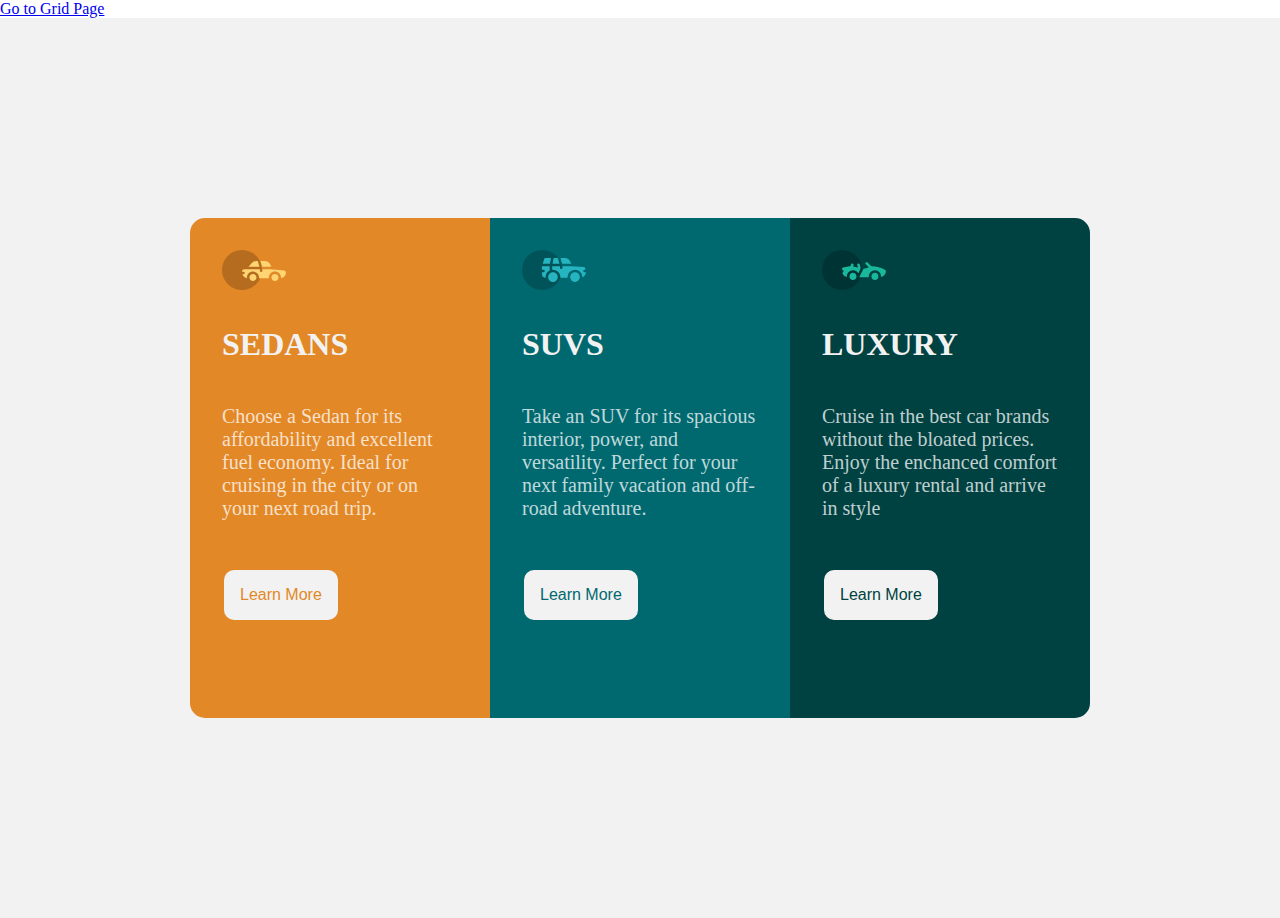
<file: index.html>
<!DOCTYPE html>
<html>

<head>
    <meta http-equiv="content-type" content="text/html; charset=utf-8" />
    <title>CSS Flexbox</title>
    <link rel="stylesheet" href="style.css" type="text/css" media="all" />
    <link rel="shortcut icon" href="favicon.png" type="image/x-icon" />
    <link rel="preconnect" href="https://fonts.googleapis.com">

    <link rel="preconnect" href="https://fonts.gstatic.com" crossorigin>

    <link href="https://fonts.googleapis.com/css2?family=Big+Shoulders+Display:wght@700&family=Lexend+Deca&display=swap" rel="stylesheet">
</head>

<body>
    <header>
        <nav>
            <ul>
                <li><a href="grid.html">Go to Grid Page</a></li>
            </ul>
        </nav>
    </header>
    <main>
        <div class="sedan">
            <img src="icon-sedans.svg" alt="sedan" />
            <h1>SEDANS</h1> <br />
            <p>
                Choose a Sedan for its affordability and excellent fuel economy. Ideal for cruising in the city or on your next road trip.
            </p>
            <div class="btn1">
                <button class="se" type="submit">Learn More</button>
            </div>
        </div>
        <div class="Suv">
            <img src="icon-suvs.svg" alt="" />
            <h1>SUVS</h1> <br />
            <p>
                Take an SUV for its spacious interior, power, and versatility. Perfect for your next family vacation and off-road adventure.
            </p>
            <div class="btn2">
                <button class="suv" type="submit">Learn More</button>
            </div>
        </div>
        <div class="luxury">
            <img src="icon-luxury.svg" alt="" />
            <h1>LUXURY</h1> <br />
            <p>
                Cruise in the best car brands without the bloated prices. Enjoy the enchanced comfort of a luxury rental and arrive in style
            </p>
            <div class="btn3">
                <button class="lux" type="submit">Learn More</button>
            </div>
        </div>
    </main>
</body>

</html>
</file>
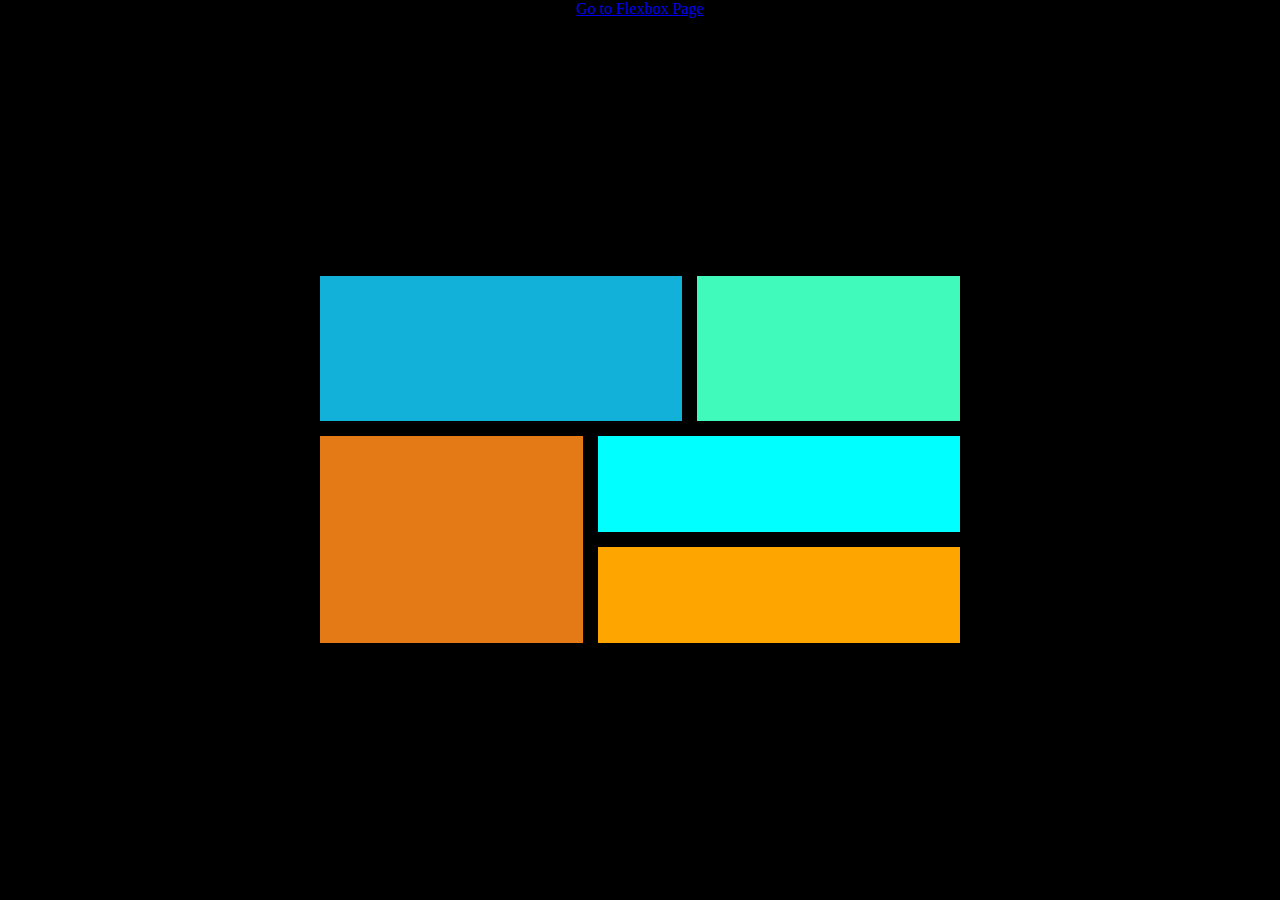
<file: grid.html>
<!DOCTYPE html>
<html>

<head>
    <meta http-equiv="content-type" content="text/html; charset=utf-8" />
    <title>CSS Grid</title>
    <link rel="shortcut icon" href="favicon.png" type="image/x-icon" />
    <link rel="stylesheet" href="grid.css" type="text/css" media="all" />
</head>

<body>
    <header>
        <nav>
            <ul>
                <li><a href="Index.html">Go to Flexbox Page</a></li>
            </ul>
        </nav>
    </header>
    <main>
        <div class="one">

        </div>
        <div class="two">

        </div>
        <div class="three">

        </div>
        <div class="four">

        </div>
        <div class="five">

        </div>
    </main>
</body>

</html>
</file>
<file: style.css>
* {
    margin: 0;
    padding: 0;
    box-sizing: border-box;
}

main {
    display: flex;
    width: 100%;
    margin: auto;
    height: 100vh;
    justify-content: center;
    align-items: center;
    background: hsl(0, 0%, 95%);
    font-family: 'Lexend Deca' Sans-Serif;
    font-weight: 400;
}

h1 {
    color: hsl(0, 0%, 95%);
    font-family: 'Big Shoulders Display' cursive;
    font-weight: 700;
    margin-top: 2rem;
}

p {
    color: hsla(0, 0%, 100%, 0.75);
    font-size: 20px;
    margin-top: 1.5rem;
}

.sedan {
    background-color: hsl(31, 77%, 52%);
    padding: 2em;
    width: 300px;
    height: 500px;
    border-radius: 15px 0px 0px 15px;
}

.Suv {
    background-color: hsl(184, 100%, 22%);
    padding: 2em;
    width: 300px;
    height: 500px;
}

.luxury {
    background-color: hsl(179, 100%, 13%);
    padding: 2em;
    width: 300px;
    height: 500px;
    border-radius: 0px 15px 15px 0px;
}

button {
    background-color: hsl(0, 0%, 95%);
    border: 2px solid;
    color: white;
    padding: 16px;
    text-align: center;
    text-decoration: none;
    font-size: 16px;
    margin: none;
    transition-duration: 0.4s;
    cursor: pointer;
    border-radius: 12px;
    margin-top: 3rem;
    margin-bottom: 1rem;
}

.se {
    background-color: hsl(0, 0%, 95%);
    color: hsl(31, 77%, 52%);
}

.se:hover {
    background-color: hsl(31, 77%, 52%);
    color: hsl(0, 0%, 95%);
}

.suv {
    background-color: hsl(0, 0%, 95%);
    color: hsl(184, 100%, 22%);
}

.suv:hover {
    background-color: hsl(184, 100%, 22%);
    color: hsl(0, 0%, 95%);
}

.lux {
    background-color: hsl(0, 0%, 95%);
    color: hsl(179, 100%, 13%);
}

.lux:hover {
    background-color: hsl(179, 100%, 13%);
    color: hsl(0, 0%, 95%);
}

@media (max-width: 875px) and (min-width: 375px) {
    main {
        display: flex;
        flex-direction: ;
        width: 70%;
        margin: auto;
        height: 100vh;
        justify-content: center;
        align-items: center;
        background: hsl(0, 0%, 95%);
        font-family: 'Lexend Deca';
        font-weight: 400;
    }
    .sedan {
        background-color: hsl(31, 77%, 52%);
        padding: 3%;
        width: 300px;
        border-radius: 25px;
    }
    .Suv {
        background-color: hsl(184, 100%, 22%);
        padding: 3%;
        width: 300px;
        border-radius: 25px;
    }
    .luxury {
        background-color: hsl(179, 100%, 13%);
        padding: 5%;
        width: 300px;
        border-radius: 25px;
    }
    button {
        background-color: hsl(0, 0%, 95%);
        border: 2px solid;
        color: white;
        padding: 16px;
        text-align: center;
        text-decoration: none;
        font-size: 13px;
        margin: none;
        transition-duration: 0.4s;
        cursor: pointer;
        border-radius: 12px;
        margin-top: 3rem;
        margin-bottom: 1rem;
    }
}
</file>
<file: grid.css>
* {
    margin: 0;
    padding: 0;
}

body {
    background-color: black;
    display: flex;
    place-items: center;
    min-height: 100vh;
    flex-direction: column;
}

main {
    display: grid;
    grid-template-areas: "a a a b b" "a a a b b" "c c d d d" "c c e e e";
    gap: 15px;
    width: 50%;
    margin: auto;
    grid-template-rows: 130px 1fr;
}

main div {
    padding: 3em;
    text-align: center;
}

.one {
    background-color: #13bce7f0;
    grid-area: a;
}

.two {
    background-color: #3ffaba;
    grid-area: b;
}

.three {
    background-color: #e37a16;
    grid-area: c;
}

.four {
    background-color: cyan;
    grid-area: d;
}

.five {
    background-color: orange;
    grid-area: e;
}

@media (max-width: 857px) {
    main {
        display: grid;
        grid-template-areas: "a a a b b" "a a a b b" "c c d d d" "c c e e e";
        gap: 15px;
        width: 100%;
        margin: auto;
    }
    body {
        background-color: black;
        display: flex;
        place-items: center;
        min-height: 100vh;
        flex-direction: column;
    }
}
</file>
